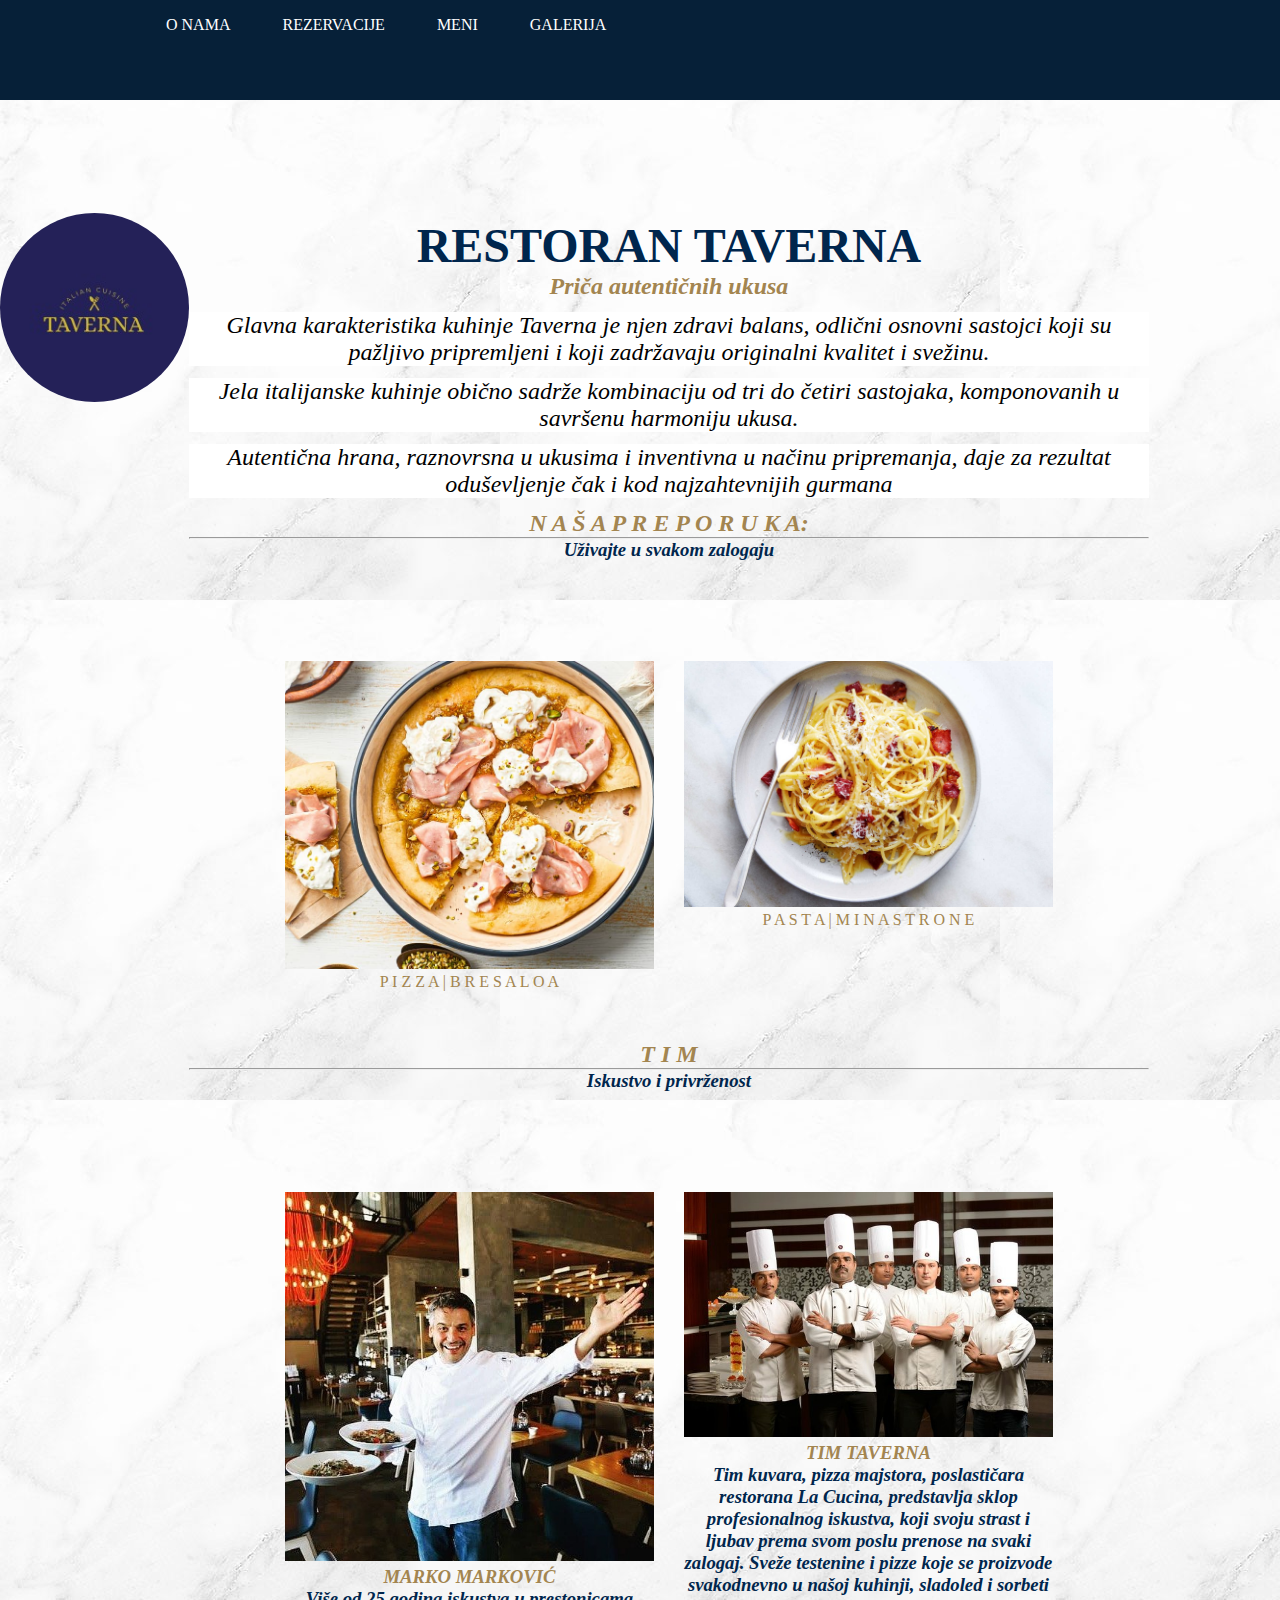
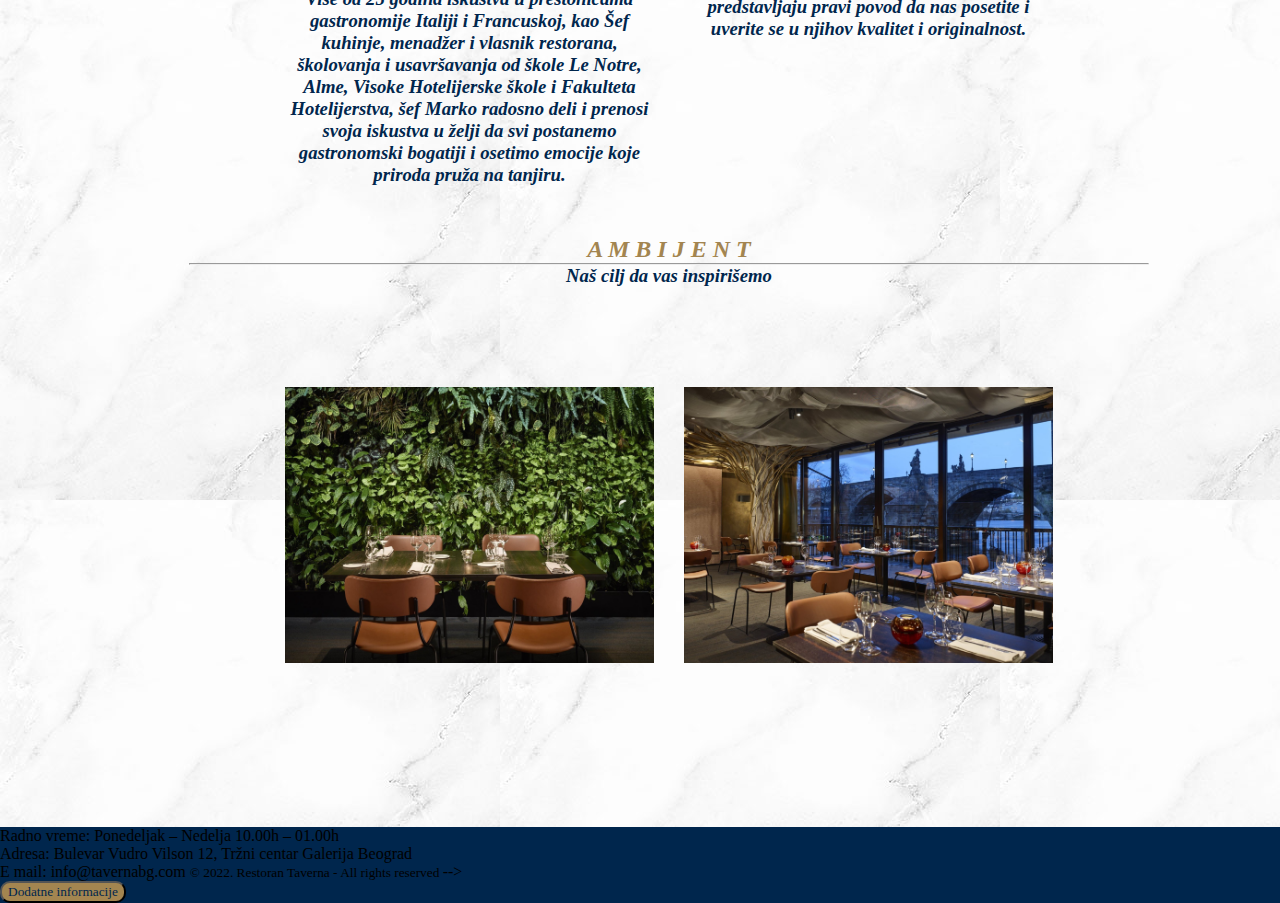
<file: index.html>
<!DOCTYPE html>
<html lang="en">
<head>
    <meta charset="UTF-8">
    <meta http-equiv="X-UA-Compatible" content="IE=edge">
    <meta name="viewport" content="width=device-width, initial-scale=1.0">
   <link rel="stylesheet" href="css/style.css" type="text/css">
   <link rel="icon" type="image/png"  href="slike/favicon.png">
    <title>Restoran Taverna</title>
</head>
<body>
    <header>
        <nav>
            <label id="burger" for="toggle">&#9776;</label>
            <input type="checkbox" id="toggle">
            
            <ul class="meni">
                <li><a href="index.html">O NAMA</a></li>
                <li><a href="rezervacija.html">REZERVACIJE</a></li>
                <li><a href="meni.html">MENI</a></li>
                <li><a href="galerija.html">GALERIJA</a></li>
            </ul>
        </nav>
    </header>
<main>
<aside>
    <img src="slike/logo.jpg" alt="" id="logo">
</aside>
<article>

    <h1>RESTORAN TAVERNA</h1>
    <h2> Priča autentičnih ukusa</h2>
    <p>
        Glavna karakteristika kuhinje Taverna je njen zdravi balans, odlični osnovni sastojci koji su pažljivo pripremljeni i koji zadržavaju originalni kvalitet i svežinu.
        <br>
        <p>
      Jela italijanske kuhinje obično sadrže kombinaciju od tri do četiri sastojaka, komponovanih u savršenu harmoniju ukusa.
    </p>
<p>
Autentična hrana, raznovrsna u ukusima i inventivna u načinu pripremanja, daje za rezultat oduševljenje čak i kod najzahtevnijih gurmana
</p>
    </p>

    <div class="div1">
        <h2>
            N A Š A P R E P O R U K A:
            <hr>
        </h2>
        <h3>
            Uživajte u svakom zalogaju
        </h3>
        <div class="preporuka">
            <figure id="slika1">
            <img src="slike/slika5.jpg" class="slik">
         <figcaption>P I Z Z A | B R E S A L O A</figcaption>
         </figure>
          <figure id="slika2">
            <img src="slike/pasta2.jpg" alt="pasta" class="slik">
            <figcaption>P A S T A  |   M I N A S T R O N E</figcaption>
            </figure>
        </div>
        
    </div>
    <div class="div2">
        <h2>T I M</h2>
        <hr>
        <h3>
            Iskustvo i privrženost
            <div class="tim">
                <figure>
                <img src="slike/seff.jpg" alt=""  class="slik">
                <figcaption class="opisi">
                    <h4>MARKO MARKOVIĆ</h4>
                    Više od 25 godina iskustva u prestonicama gastronomije Italiji i Francuskoj, kao Šef kuhinje, menadžer i vlasnik restorana, školovanja i usavršavanja od škole Le Notre, Alme, Visoke Hotelijerske škole i Fakulteta Hotelijerstva, šef Marko radosno deli i prenosi svoja iskustva u želji da svi postanemo gastronomski bogatiji i osetimo emocije koje priroda pruža na tanjiru.</figcaption>
                </figure>
                <figure>
                <img src="slike/tim.jpg" alt="" class="slik">
                <figcaption class="opisi">
                    <h4>TIM TAVERNA</h4>
                    Tim kuvara, pizza majstora, poslastičara restorana La Cucina, predstavlja sklop profesionalnog iskustva, koji svoju strast i ljubav prema svom poslu prenose na svaki zalogaj. Sveže testenine i pizze koje se proizvode svakodnevno u našoj kuhinji, sladoled i sorbeti predstavljaju pravi povod da nas posetite i uverite se u njihov kvalitet i originalnost.
                </figcaption>
                </figure>
            </div>
        </h3>
    </div>
    <div>
        <h2>A M B I J E N T</h2>
        <hr>
        <h3>Naš cilj da vas inspirišemo</h3>
       <div class="ambijent">
            <img src="slike/ambijent1.jpg" alt=""  class="slik">
            <img src="slike/ambijent2.jpg" alt="" class="slik">  
        </div>
        
    </div>
</article>
</main>
<footer>
    Radno vreme:
    Ponedeljak – Nedelja
    10.00h – 01.00h
    <br>
     Adresa: 
    Bulevar Vudro Vilson 12,
    Tržni centar Galerija Beograd
    <br>
     E mail:
    info@tavernabg.com
    <small>
        &copy 2022. Restoran Taverna - All rights reserved
        </small>-->
</footer>
<button class="open">Dodatne informacije</button>
<script src="script/script.js"></script>
</body>
</html>
</file>
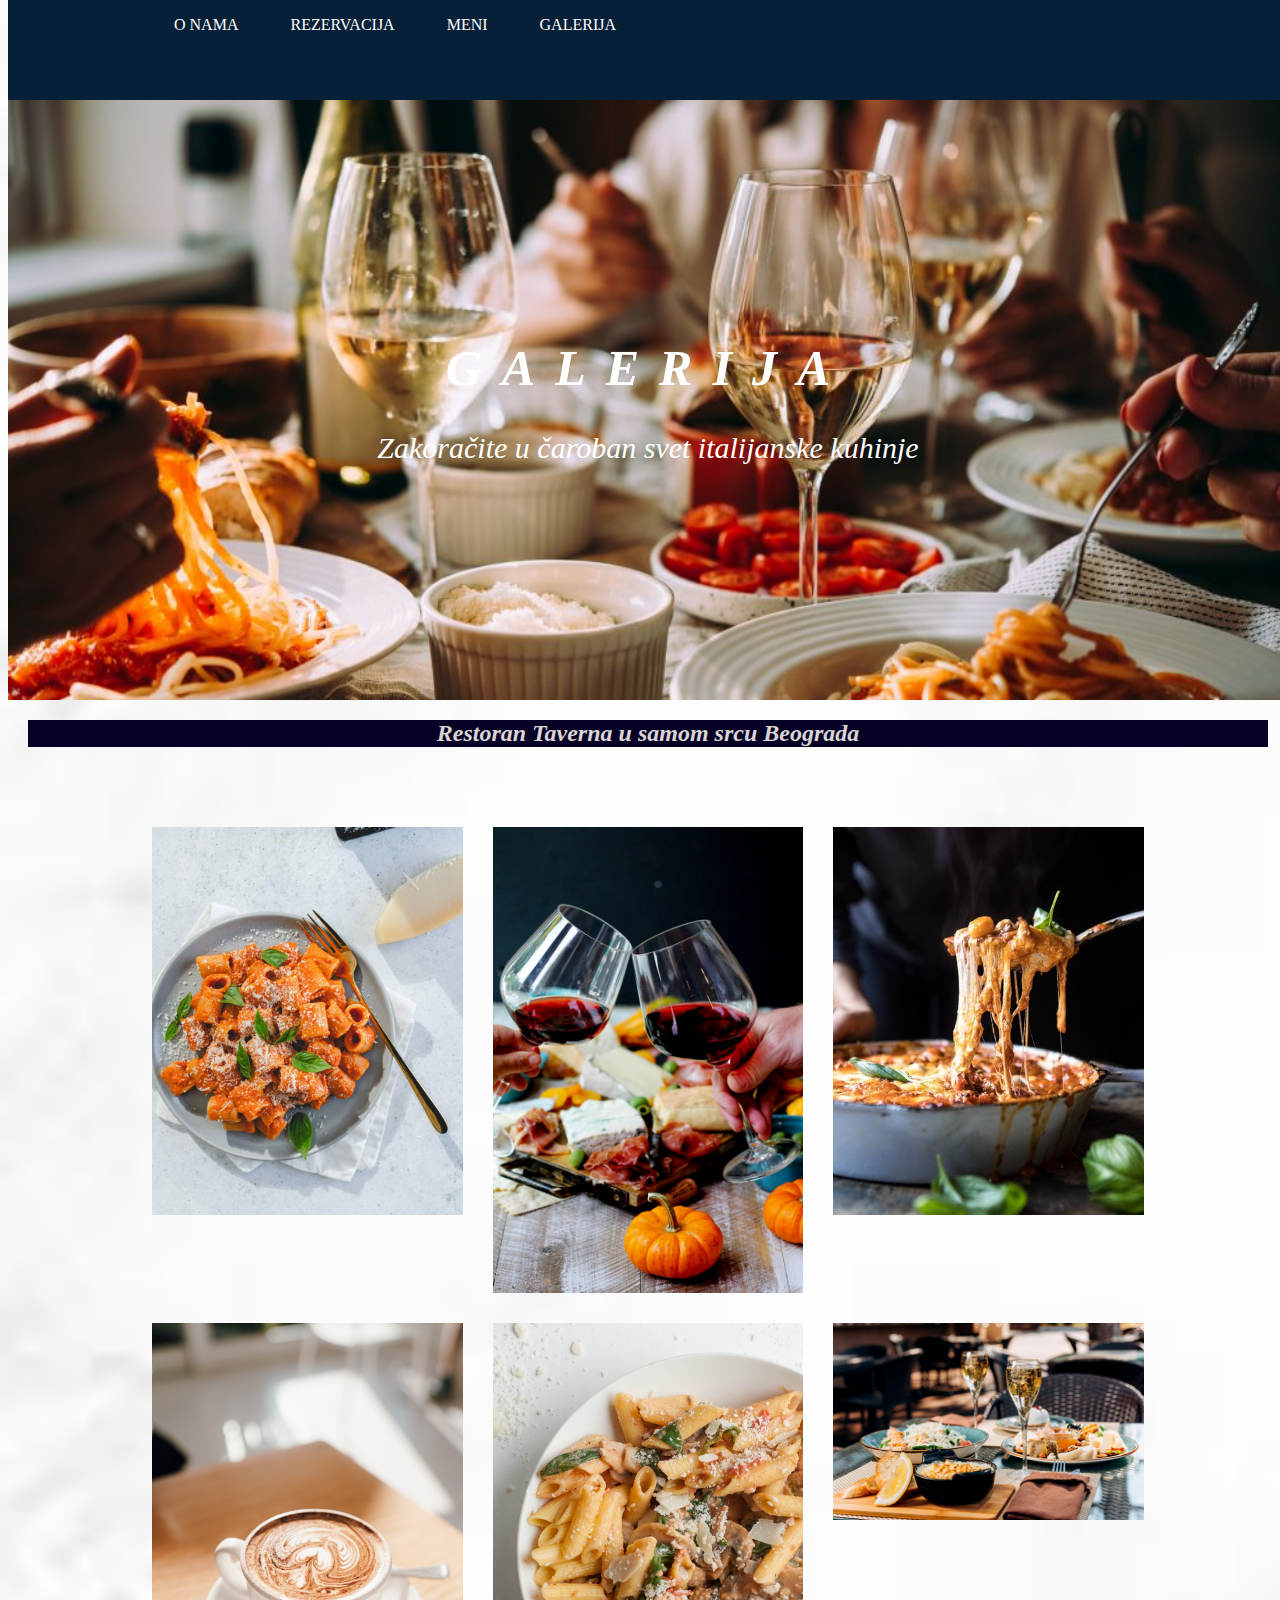
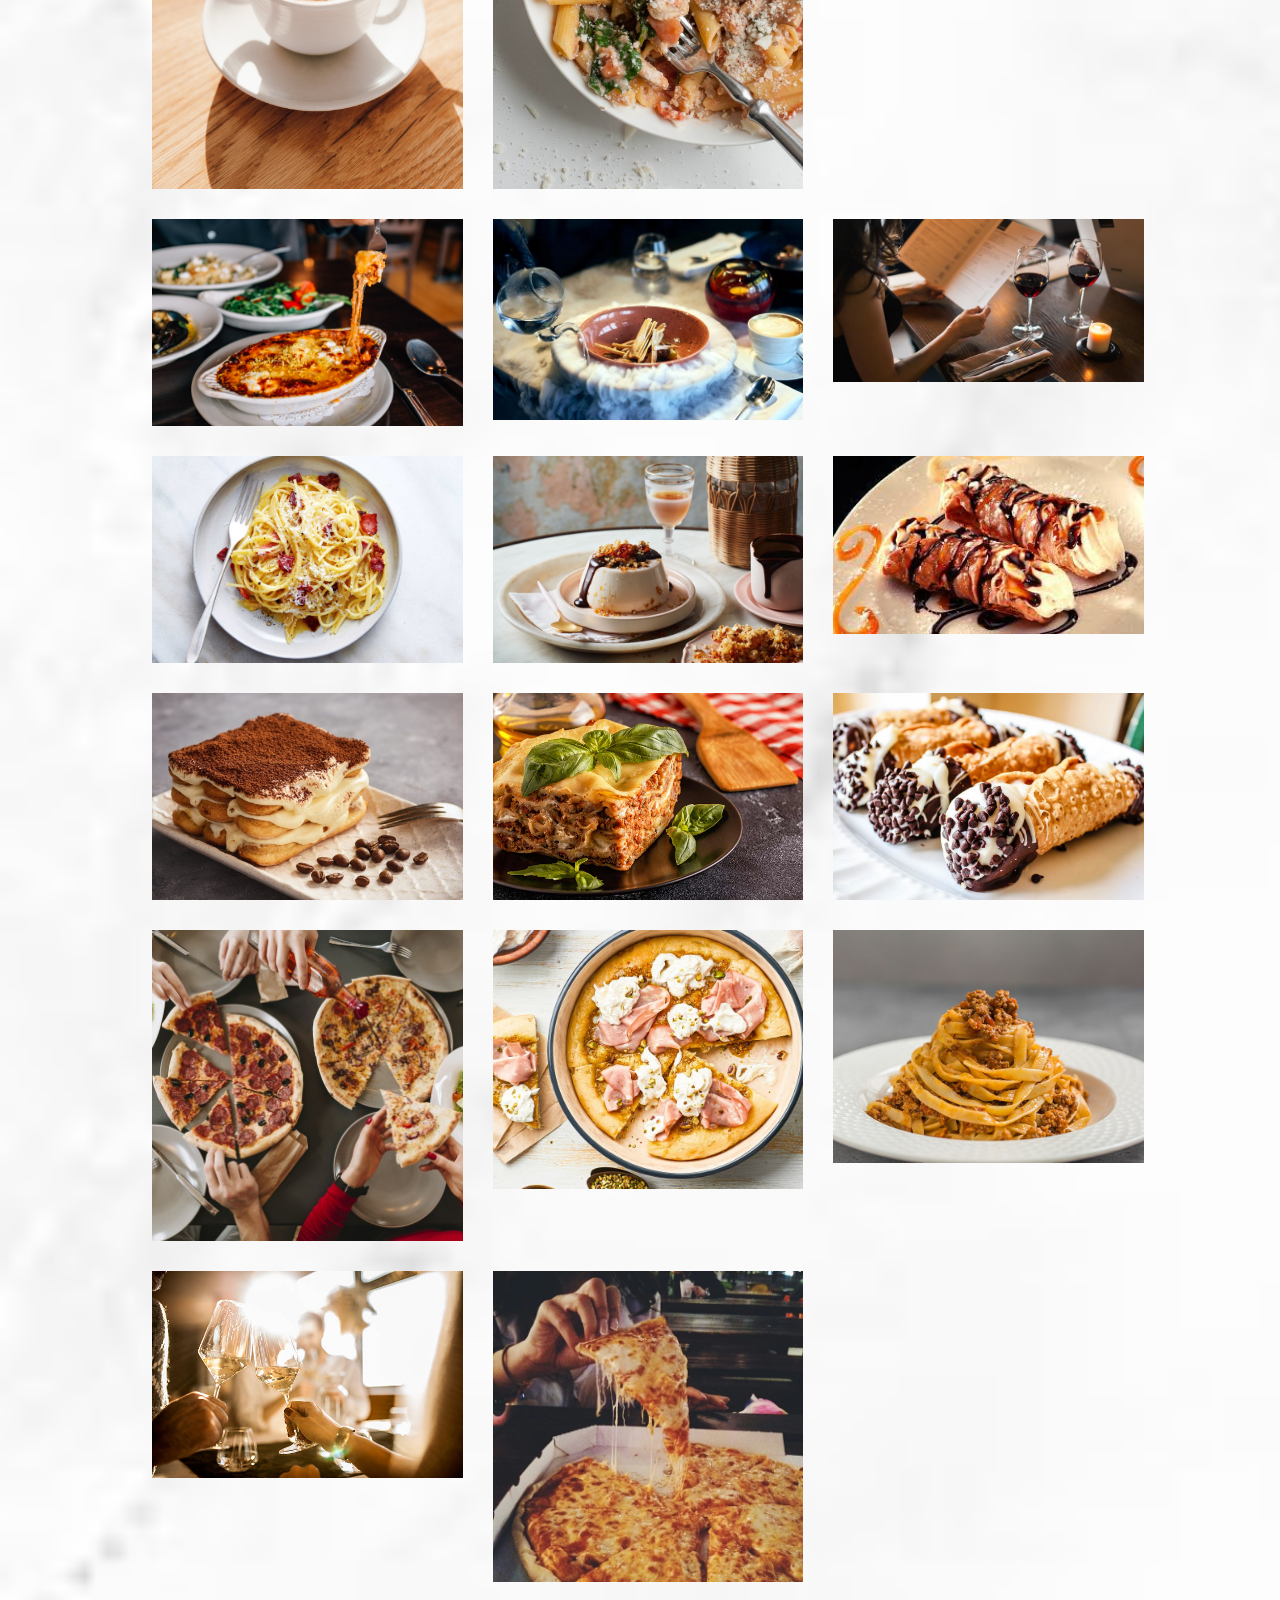
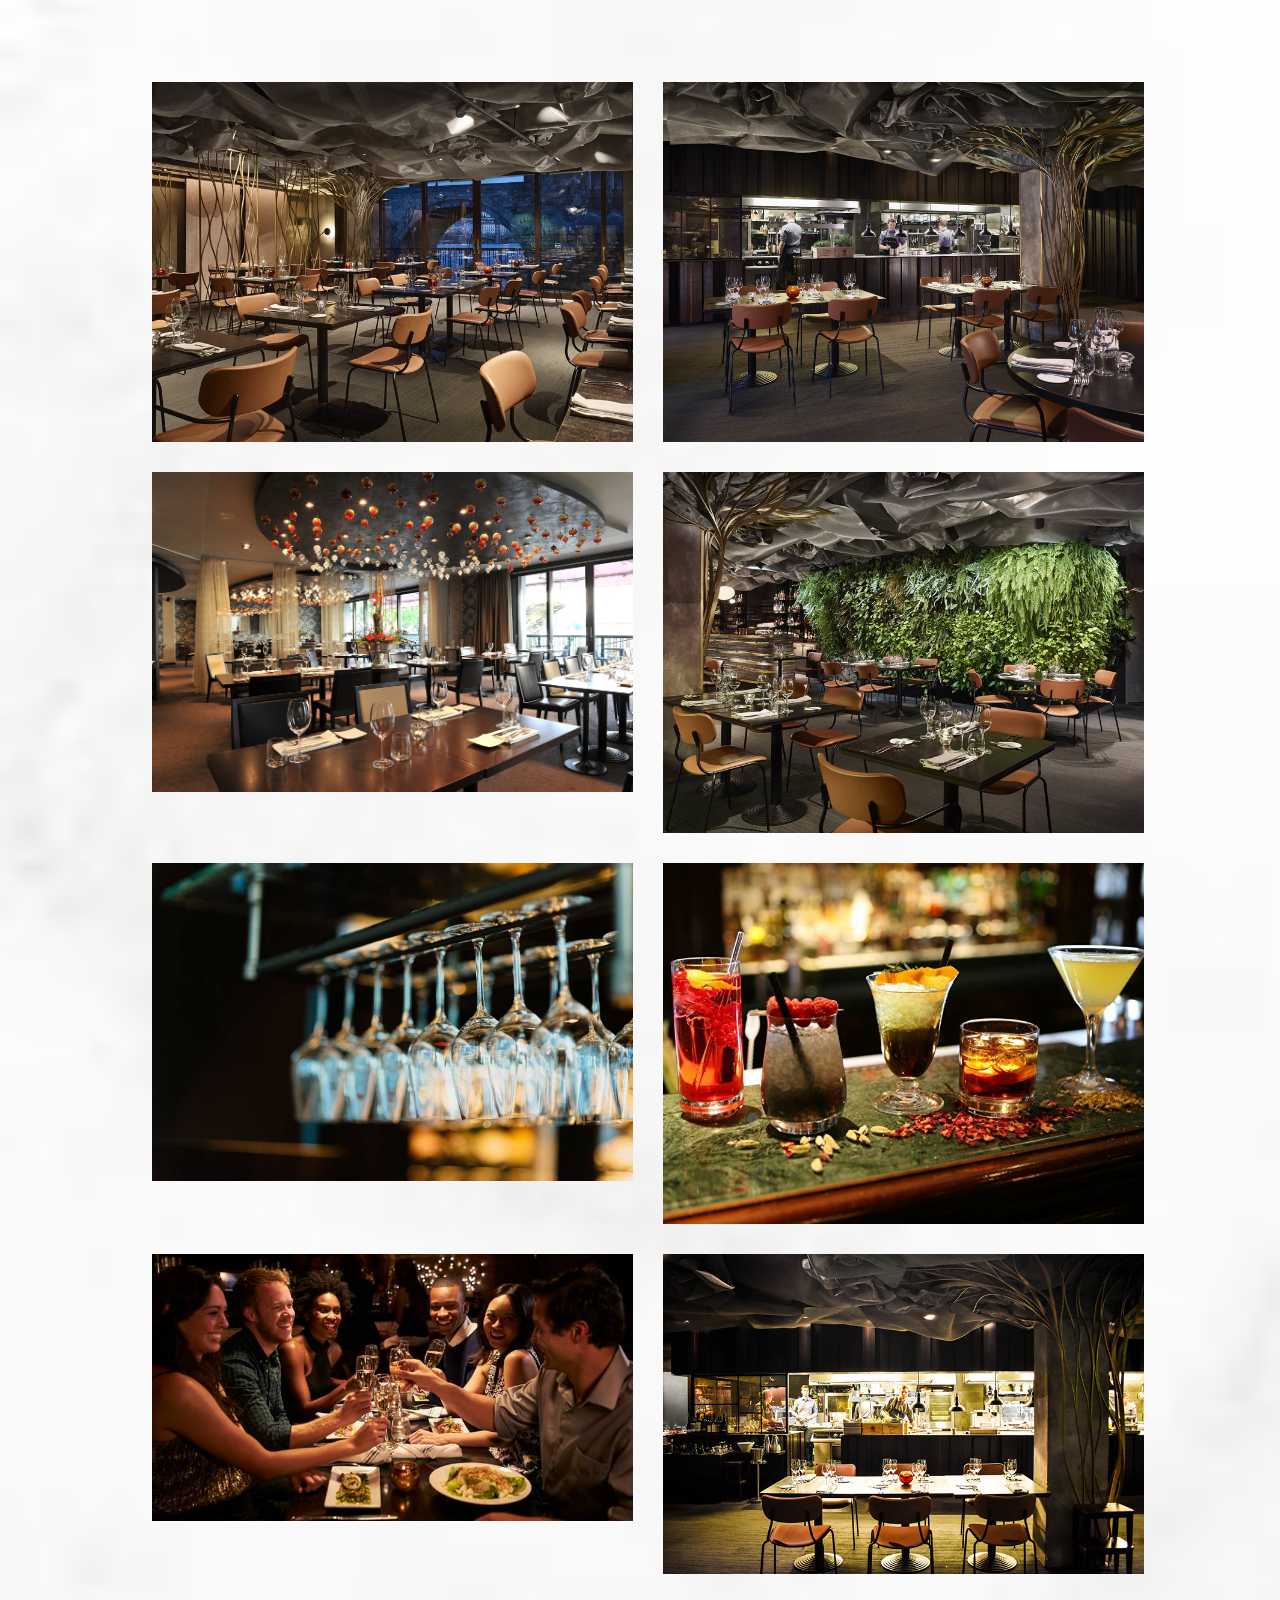
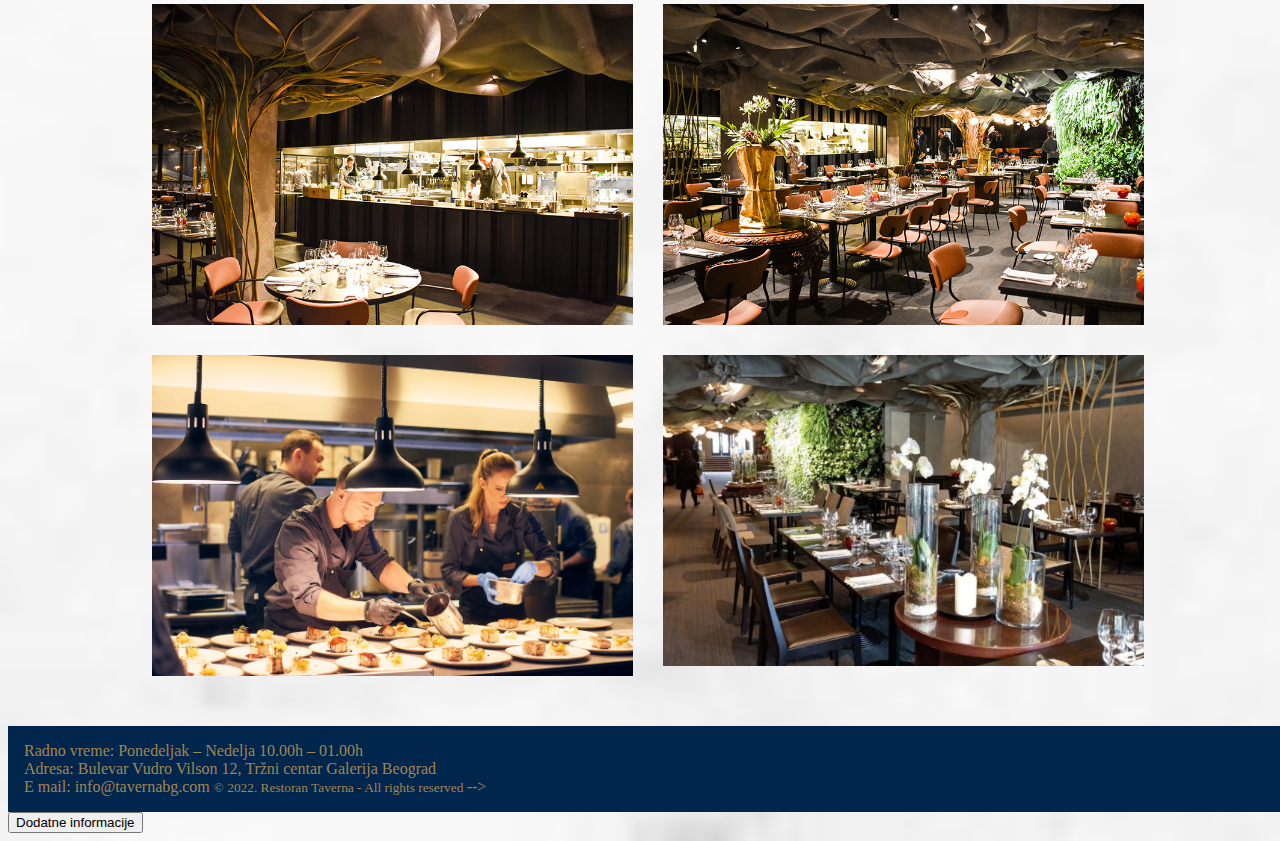
<file: galerija.html>
<!DOCTYPE html>
<html lang="en">
<head>
    <meta charset="UTF-8">
    <meta http-equiv="X-UA-Compatible" content="IE=edge">
    <meta name="viewport" content="width=device-width, initial-scale=1.0">
    <title>GALERIJA</title>
    <link rel="stylesheet" type="text/css" href="css/stylegalerija.css">
    <script src="https://code.jquery.com/jquery-3.6.1.js"
  integrity="sha256-3zlB5s2uwoUzrXK3BT7AX3FyvojsraNFxCc2vC/7pNI="
  crossorigin="anonymous"></script>
   
</head>
<body class="galerija">
    
    <header id="hedar">
        <nav>
            <label id="burger" for="toggle">&#9776;</label>
            <input type="checkbox" id="toggle">

            <ul class="meni">
                <li><a href="index.html">O NAMA</a></li>
                <li><a href="rezervacija.html">REZERVACIJA</a></li>
                <li><a href="meni.html">MENI</a></li>
                <li><a href="galerija.html">GALERIJA</a></li>
                
            </ul>
        </nav>

    </header>

  

    <main class="hederSlika">
        <div id="naslovGalerija">
            <h1 class="naslovGalerija"> GALERIJA </h1>
            <p>Zakoračite u čaroban svet italijanske kuhinje </p>
        </div>

    </main>

    <div class="klas1">
        <h2 class="naslovGalerija2">Restoran Taverna u samom srcu Beograda</h2>
        
         <p class="paragraf1" style="display:none"> Osetite čari italijanske kuhinje.. </p>
        <div class="galerijaSlika">
            
            <img src="slike/dete2.jpg" >
            <img src="slike/dete6.jpg" > 
            <img src="slike/dete3.jpg" >
            <img src="slike/kafa.jpg" >
            <img src="slike/pastica.jpg" >
            <img src="slike/dete4.jpg" >
            <img src="slike/dete5.jpg">
            <img src="slike/restoran4.jpg" >
            <img src="slike/dete8.jpg" >
           <img src="slike/pasta2.jpg" >
            <img src="slike/dete10.jpg">
            <img src="slike/dete11.jpg" >
            <img src="slike/dete12.jpg" >
            <img src="slike/lazanje.jpg" >
            <img src="slike/dezert.jpg" >
            
            <img src="slike/dete9.jpg" >
            <img src="slike/slika5.jpg" >
            <img src="slike/dete13.jpg" >
            <img src="slike/dete14.jpg" >
            <img src="slike/pica.jpg" > 

        </div>

        <p class="paragraf2" style="display:none"> Zavirite u nestvaran ambijent našeg restorana.. </p>

        <div class="restoranSlika">
            <img src="slike/restoran.jpg" >
            <img src="slike/restoran2.jpg" >
            <img src="slike/restoran3.jpg" >
            <img src="slike/restoran6.jpg" >
            <img src="slike/dete7.jpg" >
            <img src="slike/restoran9.jpg" >
            <img src="slike/restoran10.jpg" >
            <img src="slike/restoran11.jpg" >
            <img src="slike/restoran12.jpg" >
            <img src="slike/restoran13.jpg" >
            <img src="slike/restoran14.jpg" >
            <img src="slike/restoran15.jpg" >

        </div>

 

    </div>

   
    <footer>
        Radno vreme:
        Ponedeljak – Nedelja
        10.00h – 01.00h
        <br>
         Adresa: 
        Bulevar Vudro Vilson 12,
        Tržni centar Galerija Beograd
        <br>
         E mail:
        info@tavernabg.com
        <small>
            &copy 2022. Restoran Taverna - All rights reserved
            </small>-->
    </footer>
    <button class="open">Dodatne informacije

    </button>

    
    <script src="script/script.js"></script>
    <script src="script/jquery.js"></script>
</body>
</html>
</file>
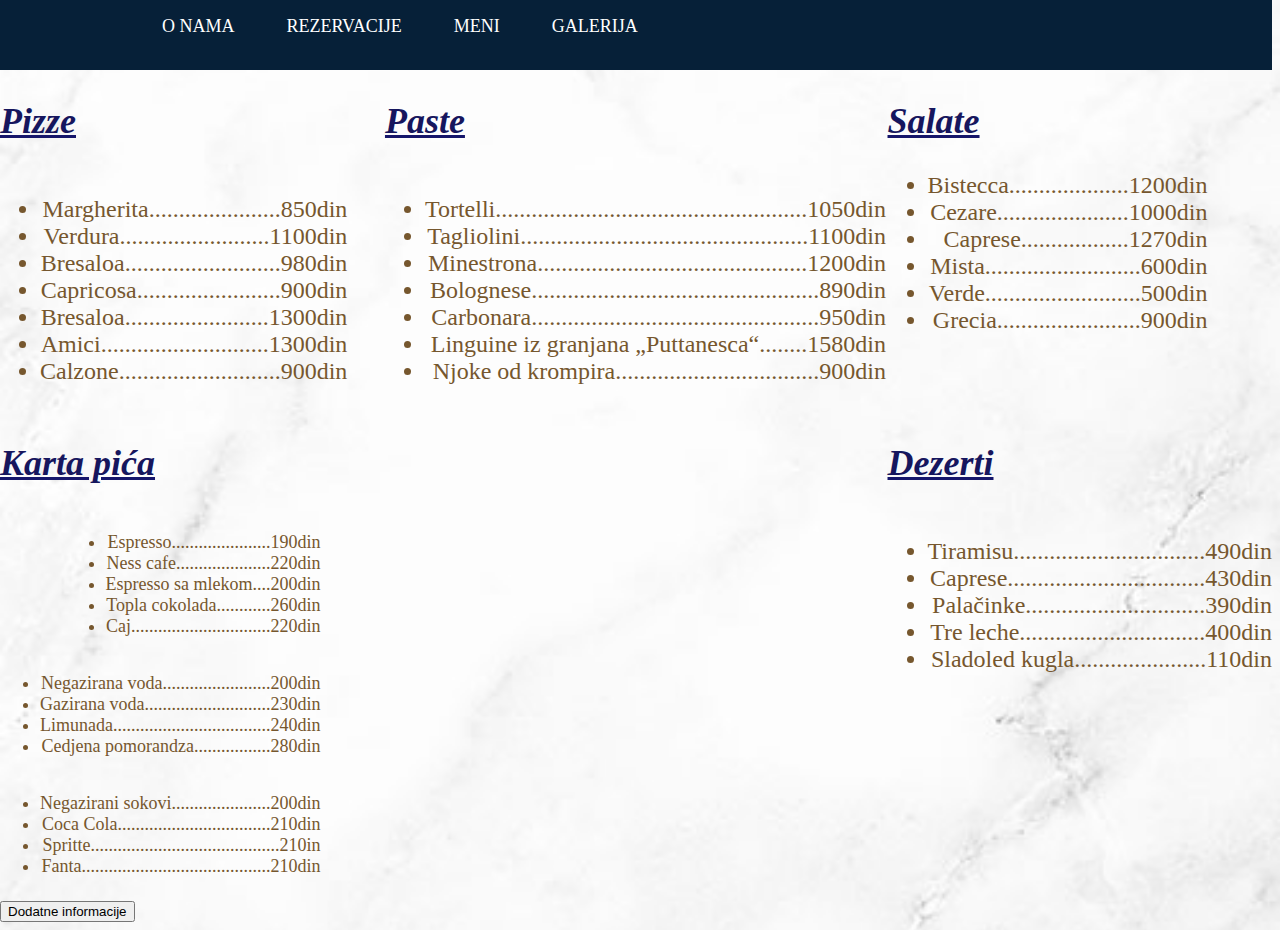
<file: meni.html>
<!DOCTYPE html>
<html lang="en">
<head>
    <meta charset="UTF-8">
    <meta http-equiv="X-UA-Compatible" content="IE=edge">
    <meta name="viewport" content="width=device-width, initial-scale=1.0">
    <title>Meni</title>
    <link rel="stylesheet" type="text/css" href="css/stylemeni.css">
</head>

</header>
<body class="slikam" background="slike/pozadina.jpg">

    <header id="header">
       <nav>
         <label id="burger" for="toggle">&#9776;</label>
       <input type="checkbox" id="toggle">
         <ul class="meni">
            <li><a href="index.html">O NAMA</a></li>
            <li><a href="rezervacija.html">REZERVACIJE</a></li>
            <li><a href="meni.html">MENI</a></li>
            <li><a href="galerija.html">GALERIJA</a></li>
            
         </ul>
      </nav>
   </header>
    <div class="roditelj">
      <div class="dete dete1">
         
         <h2 id="pica" class="plavo"><b><i>Pizze</i></b></h2>
         
         <ul class="ul ul2">
            <li>Margherita......................850din</li>
            <li>Verdura.........................1100din</li>
            <li>Bresaloa..........................980din</li>
            <li>Capricosa........................900din</li>
            <li>Bresaloa........................1300din</li>
            <li>Amici............................1300din</li>
            <li>Calzone...........................900din</li>
         </ul>
      </div>
      <div class="dete dete2">
        <h2 id="pasta"><b><i>Paste</i></b></h2>
        
        <ul class="ul ul3">
            <li>Tortelli....................................................1050din</li>
            <li>Tagliolini................................................1100din</li>
            <li>Minestrona.............................................1200din</li>
            <li>Bolognese................................................890din</li>
            <li>Carbonara................................................950din</li>
            <li>Linguine iz granjana „Puttanesca“........1580din</li>
            <li>Njoke od krompira..................................900din</li>
         </ul>
      </div>
      <div class="dete dete3">
        <h2 id="salata"><b><i>Salate</i></b></h2>
        
        <ul class="ul ul1" >
            <li>Bistecca....................1200din</li>
            <li>Cezare......................1000din</li>
            <li>Caprese..................1270din</li>
            <li>Mista..........................600din</li>
            <li>Verde..........................500din</li>
            <li>Grecia........................900din</li>
         </ul>
      </div>
      <div class="dete dete4">
        <h2 id="kp"><b><i>Karta pića</i></b></h2>
        
        <div class="kafed"> 
         <h5>Kafe i topli napici</h5>
         <ul class="ul kafel">
            <li>Espresso......................190din</li>
            <li>Ness cafe.....................220din</li>
            <li>Espresso sa mlekom....200din</li>
            <li>Topla cokolada............260din</li>
            <li>Caj...............................220din</li>
         </ul>
        </div>
        <div class="bpdiv"> 
         <h5 id="bezpica">Bezalkoholna pića</h5>
         <ul class="ul ulbp">
            <li>Negazirana voda........................200din</li>
            <li>Gazirana voda............................230din</li>
            <li>Limunada...................................240din</li>
            <li>Cedjena pomorandza.................280din</li>
         </ul>
        </div>
        <div class="sokdiv">
         <h5 id="sokovi">Sokovi</h5>
         <ul class="ul ulsok">
            <li>Negazirani sokovi......................200din</li>
            <li>Coca Cola..................................210din</li>
            <li>Spritte..........................................210in</li>
            <li>Fanta..........................................210din</li>
         </ul>
        </div> 
      </div>
      
      <div class="dete dete5">
        <h2 id="dezerti"><b><i>Dezerti</i></b></h2>
        
        <ul class="ul uld">
            <li>Tiramisu................................490din</li>
            <li>Caprese.................................430din</li>
            <li>Palačinke..............................390din</li>
            <li>Tre leche...............................400din</li>
            <li>Sladoled kugla......................110din</li>
         </ul>
      </div>
    </div>

    
  <button class="open">Dodatne informacije</button>
  <script src="script/script.js"></script>
    
</body>
</html>
</file>
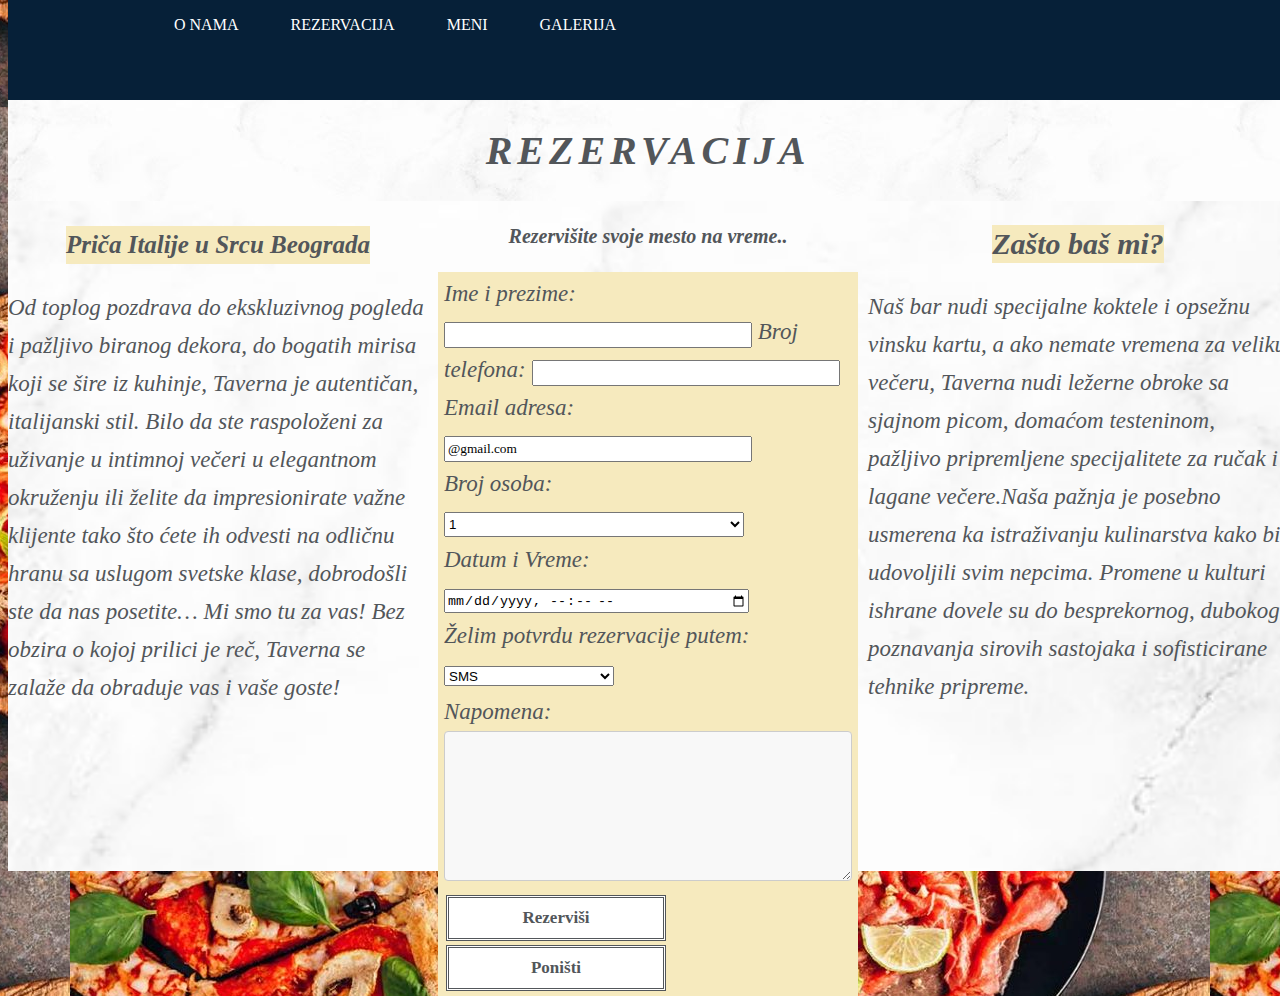
<file: rezervacija.html>
<!DOCTYPE html>
<html lang="en">
<head>
    <meta charset="UTF-8">
    <meta http-equiv="X-UA-Compatible" content="IE=edge">
    <meta name="viewport" content="width=device-width, initial-scale=1.0">
    <title>REZERVACIJA</title>
    <link rel="stylesheet" type="text/css" href="css/style2.css">
    
    <script src="https://code.jquery.com/jquery-3.6.1.js"
  integrity="sha256-3zlB5s2uwoUzrXK3BT7AX3FyvojsraNFxCc2vC/7pNI="
  crossorigin="anonymous"></script>
</head>
<body class="slika3" background="slike/slika1.jpg">
    
    <header id="hedar">
        <nav>
            <label id="burger" for="toggle">&#9776;</label>
            <input type="checkbox" id="toggle">

            <ul class="meni">
                <!--Ovde spajas stranice-->
                <li><a href="index.html">O NAMA</a></li>
                <li><a href="rezervacija.html">REZERVACIJA</a></li>
                <li><a href="meni.html">MENI</a></li>
                <li><a href="galerija.html">GALERIJA</a></li>
                
            </ul>
        </nav>

    </header>
    
    <div class="naslov">
        <h1><b><i> REZERVACIJA</span> </i></b></h1>
        <a href="#"><img class="logo" src="slike/logo.jpg"></a>
    </div>
    
    <div class="roditelj">
        <div class="dete dete1">
            <h2 class="naslov2">Zašto baš mi?</h2>
            <p id="paragraf">Naš bar nudi specijalne koktele i opsežnu vinsku kartu, a ako nemate vremena za veliku večeru, Taverna nudi ležerne obroke sa sjajnom picom, 
            domaćom testeninom, pažljivo pripremljene specijalitete za ručak i lagane večere.Naša pažnja je posebno usmerena ka istraživanju 
            kulinarstva kako bi udovoljili svim nepcima. Promene u kulturi ishrane dovele su do besprekornog, 
            dubokog poznavanja sirovih sastojaka i sofisticirane tehnike pripreme.</p> 
        </div>
        <div class="dete dete2">
            <h2 class="rezervacija">Rezervišite svoje mesto na vreme..</h2>
              <form class="forma1">
                <label for="imePrezime"> Ime i prezime: </label>
                <input id="imePrezime" type="text" name="imePrezime" size="40" maxlength="35">
                <h5 id="imePrezimecheck" style="color: red; display: none;">
                    *Unesite ime i prezime u ispravnom formatu! *
                </h5>
                
                <label for="brTel"> Broj telefona: </label>
                <input id="brTel" type="text" name="brTel" size="40" maxlength="12"> 
                <h5 id="brTelcheck" style="color: red; display: none">
                    *Unesite broj telefona u ispravnom formatu! *
                </h5>
                <label for="email" > Email adresa: </label>
                <input type="email" id="email" name="email" size="40" value="@gmail.com"> 
                <h5 id="emailCheck" style="color: red; display: none">
                    *Unesite email adresu u ispravnom formatu *
                </h5>
                <br>
                Broj osoba:
                <select name="brOsoba" id="brOsoba">
                    <option value="1">1</option>
                    <option value="2">2</option>
                    <option value="3">3</option>
                    <option value="4">4</option>
                    <option value="5">5</option>
                    <option value="6">6</option>
                    <option value="7">7</option>
                    <option value="8+">8+</option>
                </select>
                <br>
                Datum i Vreme: <input type="datetime-local" id="datumIvreme">
                <br>
                Želim potvrdu rezervacije putem: 
                <select name="potvrda" id="potvrda">
                    <option value="SMS">SMS</option>
                    <option value="Poziv">Poziv</option>
                    <option value="Whatsapp">Whatsapp</option>
                    <option value="Viber">Viber</option>
                    <option value="Telegram">Telegram</option>
                </select>
                <br>
                Napomena:
                <textarea name="napomena" id="napomena" cols="60" rows="10"></textarea>

                <div class="dugme">
                  <button type="submit" id="dugme1" onclick="alertRezervisi()">Rezerviši</button>
                  <button type="reset" id="dugme2" onclick="confirmPonisti()">Poništi</button>
                </div>
                
              </form>
        </div>
        <div class="dete dete3">
            <h3 class="naslov3">Priča Italije u Srcu Beograda </h3>
            <p >Od toplog pozdrava do ekskluzivnog pogleda i pažljivo biranog dekora, do bogatih mirisa koji se šire iz kuhinje, Taverna je autentičan, italijanski stil.
            Bilo da ste raspoloženi za uživanje u intimnoj večeri u elegantnom okruženju ili želite da impresionirate važne klijente tako što ćete ih odvesti na odličnu hranu sa uslugom svetske klase, dobrodošli ste da nas posetite… Mi smo tu za vas!
            Bez obzira o kojoj prilici je reč, Taverna se zalaže da obraduje vas i vaše goste!</p>
            
        </div>
        
    </div>
    <script src="script/jquery.js"></script>
    <script src="script/script.js"></script>
</body>
</html>
</file>
<file: css/style.css>
*{
    margin: 0;
}
html,body{
    height: 100%;
}
body{
    font-family: 'Times New Roman', Times, serif;
    background-color: #00264D;
}
p{
    margin: 0.5em 0 0.5em 0;
    
}
header{
    background-color: #062038;
    height: 100px;
   
}
nav a:link{
    color: white;
    text-decoration: none;
}
nav{
    height: 40px;
    width: 1000px;
    margin: 0 auto 40px ;
    z-index: 99;
    
}


nav>ul{
    list-style-type: none;
    margin: 0 30px 0 0;
    padding: 0;


}

nav>ul>li{
    float: left;
}
nav>ul>li a{
    display: block;
    color: white;
    text-align: center;
    padding: 16px;
    text-decoration: solid;
    margin: 0 10px;
    
}
nav>ul>li:hover{
    background-color:rgba(252, 252, 252, 0.5);
}
main{
    display: flex;
    background-image: url(..//slike/pozadina.jpg);
    object-fit: cover;
    padding-top: 3cm;
    padding-bottom: 3cm;
    min-height: 85%;
    text-align: center;
}

aside{
    text-align: left;
}
article{
    width: 75%;
}
#logo{
    border-radius: 500px;
    width: 5cm;
}
h1{
    text-align: center;
    color: #00264D;
    font-size: 3em;
    margin-top: 5px;

}
h2{
    text-align: center;
    font-style: italic;
    color:#a38550 ;
    font-family:cursive 'Times New Roman', Times, serif;
}
h4{
    text-align: center;
    font-style: italic;
    color:#a38550 ;
    font-family:cursive 'Times New Roman', Times, serif;
}
h3{
    text-align: center;
    font-style: italic;
    color:#00264D;
    font-family:cursive 'Times New Roman', Times, serif;
}
p{
    background-color: white;
    font-size: 1.5em;
    font-style: italic;

}
.preporuka{
    width: 80%;
    margin: 100px auto 50px;
    /* 100px margina od vrha,auto se odnosi na marginu sa leve i desne i 50px od dna*/
    display: grid;
    grid-template-columns: repeat(auto-fit,minmax(250px, 1fr));
    /* Ovo svojstvo određuju broj kolona na koje će roditelj biti izdeljen 
    pitaj da li ovo sme da se koristi */
    grid-gap: 30px;
    /* Grid-gap nam dozvoljava da napravimo razmak između svake ćelije grida */
}
.tim{
    width: 80%;
    margin: 100px auto 50px;
    /* 100px margina od vrha,auto se odnosi na marginu sa leve i desne i 50px od dna*/
    display: grid;
    grid-template-columns: repeat(auto-fit,minmax(250px, 1fr));
    /* Ovo svojstvo određuju broj kolona na koje će roditelj biti izdeljen 
    pitaj da li ovo sme da se koristi */
    grid-gap: 30px;
    /* Grid-gap nam dozvoljava da napravimo razmak između svake ćelije grida */
}

.ambijent{
    width: 80%;
    margin: 100px auto 50px;
    /* 100px margina od vrha,auto se odnosi na marginu sa leve i desne i 50px od dna*/
    display: grid;
    grid-template-columns: repeat(auto-fit,minmax(250px, 1fr));
    /* Ovo svojstvo određuju broj kolona na koje će roditelj biti izdeljen 
    pitaj da li ovo sme da se koristi */
    grid-gap: 30px;
    /* Grid-gap nam dozvoljava da napravimo razmak između svake ćelije grida */
}
#slika1{
    text-align: center;
    color: #a38550;
}
#slika2{
    text-align: center;
    color: #a38550;
}
#naslovna{
    width: 1000px;
    height: 500px;
    float: right;
    margin-right: 1cm;
}
.slik{
    width: 100%;
    
}
.open{
    background-color: #a38550;
    color: #00264D;
    font-family: 'Times New Roman', Times, serif;
    border-radius: 10px;
}
label{
    margin: 0 40px 0 0;
    font-size: 26px;
    display: none;
}

#toggle{
    display: none;
}

@media only screen and (max-width: 550px) {
    .slik {
      width: 100%;
    }
   
    main{
        display: flexbox;
        flex-direction: column;
        justify-content: center;
        align-items: center;
    }
    p{
        font-size: 1.3em;
    }
    h2{
        font-size: 20px;
    }

    label{
        display: block;
        cursor: pointer;
        width: 26px;
        float: left;
        color: #ccc;
    }

    .meni{ 
        text-align: center;
        width: 100%;
        display: none;
        clear: right;
        
    }
       nav>ul{
        display: block;
        border-bottom: solid 1px white;
        margin: 0;
        color: white;
        background-color: black;
        opacity: 80%;
    }

    #toggle:checked+.meni{
        display: block;
    }
    
    nav{
        width: 100%;
        display: flex;
        flex-direction: column;
    }
  }
</file>
<file: css/stylegalerija.css>
body{
    margin-top: 0;
    width: 100%;
    height: 100%;
    
}

.galerija{
    background-image: url(..//slike/pozadina.jpg);
    background-size: cover;

}


#hedar{
    background-color: #062038;
    height: 100px;

}
nav{
    height: 40px;
    width: 1000px;
    margin: 0 auto 40px ;
    z-index: 99;
    
}





nav>ul{
    list-style-type: none;
    margin: 0 30px 0 0;
    padding: 0;


}

nav>ul>li{
    float: left;
}
nav>ul>li a{
    display: block;
    color: white;
    text-align: center;
    padding: 16px;
    text-decoration: solid;
    margin: 0 10px;
    
}

main{
    background: url(../slike/pozadina2.jpg) no-repeat top center;
    background-size: cover;  
    
    color: white;
    height: 600px;
    font-weight: 250px;
    display: flex;
    justify-content: center;
    align-items: center; 
    font-style: italic;
    font-family: 'Times New Roman', Times, serif;
   
}
main h1{
    position: relative;
    font-size: 50px;
    display: flex;
    justify-content: center; 
    height: min-content;
    letter-spacing: 20px;
}
main p{  
    font-size: 30px;
    justify-content: center;
}


h4{
    color: #000080;
}

nav>ul>li:hover{
    background-color:rgba(252, 252, 252, 0.5);
}


.naslovGalerija2 {
    color: rgb(218, 212, 212);
    background-color: rgb(6, 1, 36);
    font-size: 24px;
    font-weight: 150px; 
    display: flex;
    justify-content: center;
    align-items: center; 
    font-style: italic;
    font-family: 'Times New Roman', Times, serif;
}

.galerijaSlika{
    width: 80%;
    margin: 80px auto 50px;
    display: grid;
    grid-template-columns: repeat(auto-fit,minmax(250px, 1fr));
    grid-gap: 30px;
    
}

.galerijaSlika img{
    width: 100%;
    cursor: pointer;
    transition: 0.4s;

}
.galerijaSlika img:hover{
    transform:scale(0.8) rotate(15deg);
    border-radius: 10px;
    box-shadow:#062038;
}
.fullSlika{
    width: 100%;
    height: 100vh;
    background: rgba(0,0,0,0.9);
    position: fixed;
    top: 0;
    left: 0;
    display: none;
    align-items: center;
    justify-content: center;
}

.restoranSlika{
    width: 80%;
    margin: 100px auto 50px;
    /* 100px margina od vrha,auto se odnosi na marginu sa leve i desne i 50px od dna*/
    display: grid;
    grid-template-columns: repeat(auto-fit,minmax(350px, 1fr));
    /* Ovo svojstvo određuju broj kolona na koje će roditelj biti izdeljen 
    pitaj da li ovo sme da se koristi */
    grid-gap: 30px;
    /* Grid-gap nam dozvoljava da napravimo razmak između svake ćelije grida */
}

.restoranSlika img{
    width: 100%;
    cursor: pointer;
    transition: 0.4s;

}
.restoranSlika img:hover{
    transform:scale(0.8) rotate(15deg);
    border-radius: 10px;
    box-shadow:#062038;
}
 



 .paragraf1{
    color:#062038 ;
    font-size: 30px;
    font-weight: 150px; 
    display: flex;
    justify-content:center;
    align-items: center; 
    font-style: italic;
    font-family: 'Times New Roman', Times, serif;
    padding-bottom: 0; 
    background-image:url(../slike/mermer3.jpg);;
}

.paragraf2{
    color:#062038 ;
    font-size: 30px;
    font-weight: 150px; 
    display: flex;
    justify-content:center;
    align-items: center; 
    font-style: italic;
    font-family: 'Times New Roman', Times, serif;
    padding-bottom: 0; 
    background-image:url(../slike/mermer3.jpg);
} 



body{
    margin-top: 0;
    width: 100%;
    height: 100%;
    
}

.klas1 {
    margin: 20px;
}

label{
    margin: 0 40px 0 0;
    font-size: 26px;
    display: none;
}

#toggle{
    display: none;
}




@media only screen and (max-width: 550px){
   label{
    display: block;
    cursor: pointer;
    width: 26px;
    float: left;
    color: #ccc;
   }

   .naslovGalerija2{
    background-image:url(../slike/mermer3.jpg);
    color: #062038;
    font-size: 20px;
   }

   .meni{ 
    text-align: center;
    width: 100%;
    display: none;
    clear: right;
    
   }
   nav>ul{
    display: block;
    border-bottom: solid 1px white;
    margin: 0;
    color: white;
    background-color: black;
    opacity: 80%;
   }
  
    #naslovGalerija{
        text-align: center;
        width: 70%;
        display:inline;
        font-size: 20px;
    }
    main p{
        font-size: 20px;
    }
    main h1{
        font-size: 30px;
    }
    main{
        background-size: 800px 100%;
        
    }
   

   #toggle:checked+.meni{
    display: block;
   }

   .paragraf1, .paragraf2{
    font-size: 17px;
   }
   
   .restoranSlika, .galerijaSlika{
     margin: 100px 30px;
     display: block;  
   }
   
}

@media (max-width:550px){
    nav{
        width: 100%;
        display: flex;
        flex-direction: column;
    }
 


}

footer{
    padding: 1em;
    background-color: #00264D;
    font-family: 'Times New Roman', Times, serif;
    color: #a38550;
    
}
</file>
<file: css/stylemeni.css>
body{
        font-size: x-large;
        margin-top: 0;
        margin-left: 0;
        background-image: url(../slike/pozadina.jpg) no-repeat top center;;
        background-size: cover;
    }
    
    
    
    #header{
        background-color: #062038;
        height: 70px;
    }
    
    nav{
        height: 40px;
        width: 1000px;
        margin: 0 auto 40px ;
        z-index: 99;
        
    }
        
    nav>ul{
        list-style-type: none;
        margin: 0 30px 0 0;
        padding: 0;
    
    
    }
    
    nav>ul>li{
        float: left;
        font-size: 18px;
    }
    nav>ul>li a{
        display: block;
        color: white;
        text-align: center;
        padding: 16px;
        text-decoration: solid;
        margin: 0 10px;
        
    }
    
    nav>ul>li:hover{
        background-color:rgba(252, 252, 252, 0.5) ;
    }
    h2{
     color: rgb(22, 22, 94);
     text-decoration: underline rgb(22, 22, 107);
    }
    
    h5{
        color: rgb(22, 22, 94);
    }
    
    .ul{
        color: rgb(118, 87, 46);
    }
    .roditelj{
        display: grid;
        grid-template-columns: 1fr 1fr 1fr;
        grid-template-rows: 0.5fr 0.5fr; 
        grid-row-gap: 0.2rem;
        grid-column-gap: 0.1rem; 
        word-break: unset;
        justify-content: space-around;
        text-align: justify;
    }
    
    .dete{
        width: min-content;
        white-space: nowrap;
    }
    
    
    .ul1{
      text-align: right;
     
    }
    
    
    
    .ul2{
        float: right; 
        text-align: right;
        align-self: center;
    }
    .ul3{
        float: right;
        text-align: right;
        align-self: center;
    }
    
    .dete4{
        display: grid;
        grid-column-start: 1;
        grid-column-end: 3; 
    }
    
    
    .kafel{
        
        font-size: large;
        float: right;
        text-align: right;
        align-self: center;
    }
    
    .kafed{
         position: relative; 
        
        
    } 
    
    .ulbp{
        font-size: large;
        float: right;
        text-align: right;
        align-self: center;
    }
    
    .bpdiv{
        position: absolute; 
        margin-left: 300px;
        margin-top: 100px;
    } 
    
    .ulsok{
        font-size: large;
        float: right;
        text-align: right;
        align-self: center;
       
    }
    
    .sokdiv{
       position: absolute;
       margin-left: 650px;
       margin-top: 100px;
    } 
    
    .uld{
        float: right;
        text-align: right;
        align-self: center;
    }
    
    .roze:hover{
        color: rgb(226, 43, 159);
    }
    
    label{
        margin: 0 40px 0 0;
        font-size: 26px;
        display: none;
    }
    
    #toggle{
        display: none;
    }
    
    /* @media only screen and(max-width:550px){
        .roditelj{
            grid-template-columns: 1fr;
            grid-template-rows: 0.1fr 0.1fr 0.1fr 0.1fr 0.1fr ;
            grid-template-areas: 
              "dete1"
              "dete2"
              "dete3"
              "dete4"
              "dete5";
        }
    } */
    
    
    @media(max-width:1024px){
        .roditelj{
           display: grid;
           grid-template-columns: none;
        }
    }
       @media(max-width:768px){
       .roditelj{
           display: flex;
           flex-direction: column;
           align-items: center;
           justify-content: center;
           
       }
    }
       
       .sokdiv{
           position: relative;
           margin-top: 0px;
           margin-left: 0px;
       }
       .bpdiv{
           position: relative;
           margin-left: 0px;
           margin-top: 0px;
       }
       h5{
        display: none;
}



@media(max-width:550px){
    header{
        display: flex;
        flex-direction: column;
        font-size: 10px;
    }
    .roditelj{
        display: flex;
        flex-direction: column;
        align-items: center;
        justify-content: center;
        font-size: 10px;
        
    }

    .roditelj{
        grid-template-columns: 1fr;
        grid-template-rows: 0.1fr 0.1fr 0.1fr 0.1fr 0.1fr ;
        grid-template-areas: 
          "dete1"
          "dete2"
          "dete3"
          "dete4"
          "dete5";
    }
   
    
    .kafel{
        font-size: 10px;
    }
    .ulbp{
        font-size: 10px;
    }
    .ulsok{
        font-size: 10px;
    }
    
    h5{
        display: none;
    }
    label{
        display: block;
        cursor: pointer;
        width: 26px;
        float: left;
        color: #ccc;
       }
       .meni{ 
        text-align: center;
        width: 100%;
        display: none;
        clear: right;
        
       }
       nav>ul{
        display: block;
        border-bottom: solid 1px white;
        margin: 0;
        color: white;
        background-color: black;
        opacity: 80%;
       }   
    
       #toggle:checked+.meni{
        display: block;
       }

       nav{
        width: 100%;
        display: flex;
        flex-direction: column;
    }
    }
</file>
<file: css/style2.css>
body{
    margin-top: 0;
    width: 100%;
    height: 100%;
    
}
.roditelj{
    display: flex;
    height: 670px;
    column-gap: 10px;
    flex-direction: row-reverse;
    flex-wrap: nowrap;
    justify-content: space-around; 
    align-items: stretch;
    align-content: space-between;
    background-image: url(../slike/pozadina.jpg);
    background-size: cover;
    
}

.dete{
    height: 300px;
    width: 500px;
    font-size: 23px;
    font-style: italic;
    font-weight: 20px;
    color:rgb(82, 86, 90);
    /* color: #FFD700; */
    border: 5px rgb(246,234,190);
    align-self: stretch;
    justify-content: space-around;
    justify-items:center;
    align-items: center;
    align-content: center;
    line-height: 38px;
    /* border-style: double; */

}



.naslov2{
    font-size: 30px;
    font-style: italic;
    display: flex;
    color:rgb(82, 86, 90);
    font-weight: 20px;
    background-color:rgb(246,234,190);
    font-family:'Times New Roman', Times, serif;
    justify-content: center; 
    height: min-content;
}
.logo{
    width: 4%;
    margin-left: 670px;
    /* align-content: flex-end; */
    position: absolute;
    justify-content: right;
    border-radius: 150px;

}
.slika3{
    width: 100%;
    height: 100vh;
    background-image: url(../slike/slika1.jpg);
    background-position: center;
    /* padding-left: 10%;
    padding-right: 10%;  */
    box-sizing: border-box;

}

.naslov{
    position: relative;
    font-size: 20px;
    font-style: italic;
    font-family:'Times New Roman', Times, serif;
    display: flex;
    background-image: url(../slike/pozadina.jpg);
    color:rgb(82, 86, 90);
    justify-content: center; 
    height: min-content;
    letter-spacing: 5px;
    
}
.naslov3{
    font-size: 25px;
    font-style: italic;
    font-family:'Times New Roman', Times, serif;
    display: flex;
    background-color:rgb(246,234,190);
    color:rgb(82, 86, 90);
    justify-content: center; 
    height: min-content;
   
}
.rezervacija:hover{
    color: rgb(246,234,190);
    /* font-size: 20px; */
}
.rezervacija{
    font-size: 20px;
}

.naslov2:hover{
    color: beige;
}
.naslov3:hover{
    color: beige;
}



.forma1{
    padding: 3px 6px 3px 6px;
    background-color: rgb(246,234,190);
    font-family: 'Times New Roman', Times, serif;
}

#imePrezime{
    width: 300px;
    height: 20px;
    font-family: 'Times New Roman', Times, serif;
    font-style: initial;
    font-weight: 200;
}

#brTel{
    width: 300px;
    height: 20px;
    font-family: 'Times New Roman', Times, serif;
    font-style: initial;
    font-weight: 200;
}
#email{
    width: 300px;
    height: 20px;
    font-family: 'Times New Roman', Times, serif;
    font-style: initial;
    font-weight: 200;
}
#brOsoba{
    width: 300px;
    height: 25px;
}
#datumIvreme{
    width: 300px;
    height: 20px;
}
#potvrda{
    width: 170px;
    height: 20px;
}


textarea {
    width: 100%;
    height: 150px;
    padding: 12px 20px;
    box-sizing: border-box;
    border: 1px solid #ccc;
    border-radius: 4px;
    background-color: #f8f8f8;
    font-family: 'Times New Roman', Times, serif;
    font-style: initial;
    font-weight: 200;
}

#dugme1{
  background-color:white;
  border:double rgb(82, 86, 90);
  font-size: 17px;
  font-style: bold;
  font-family: 'Times New Roman', Times, serif;
  font-weight: 700;
  color:rgb(82, 86, 90);
  padding: 10px 15px;
  text-decoration: none;
  margin: 2px 2px;
  cursor: pointer;
  width: 220px;
  justify-content: center;
  align-items: center;
  
}

#dugme2{
    background-color:white;
    border:double;
    font-size: 17px;
    font-style: bold;
    font-family: 'Times New Roman', Times, serif;
    font-weight: 700;
    color:rgb(82, 86, 90);
    padding: 10px 15px;
    text-decoration: none;
    margin: 2px 2px;
    cursor: pointer;
    width: 220px;
}



#hedar{
    background-color: #062038;
    height: 100px;

}
nav{
    height: 40px;
    width: 1000px;
    margin: 0 auto 40px ;
    z-index: 99;
    
}





nav>ul{
    list-style-type: none;
    margin: 0 30px 0 0;
    padding: 0;


}

nav>ul>li{
    float: left;
}
nav>ul>li a{
    display: block;
    color: white;
    text-align: center;
    padding: 16px;
    text-decoration: solid;
    margin: 0 10px;
    /* line-height: 70px; */
   


}



nav>ul>li:hover{
    background-color:rgba(252, 252, 252, 0.5);
}




body{
    margin-top: 0;
    width: 100%;
    height: 100%;
    
}

.klas1 {
    margin: 20px;
}

#burger{
    margin: 0 40px 0 0;
    font-size: 26px;
    display: none;
}

#toggle{
    display: none;
}




@media only screen and (max-width: 550px){
    #burger{
        display: block;
        cursor: pointer;
        width: 26px;
        float: left;
        color: #ccc;
    }
   label{
       display: block;
        cursor: pointer;
        /* width: 26px; */
        float: left;
        font-size: 20px;   
   }


   .forma1  input{
     margin-right: 20px;
     width:calc(100%/2-15px);
   }

   .meni{ 
    text-align: center;
    width: 100%;
    display: none;
    clear: right;
    
   }
   nav{
    width: 100%;
    /* display: flex; */
    flex-direction: column;
}
   nav>ul{
    display: block;
    border-bottom: solid 1px white;
    margin: 0;
    color: white;
    background-color: black;
    opacity: 80%;
   }
  
    
  
   #toggle:checked+.meni{
    display: block;
   }
   

   .dete1{
    display: none;
   }
   .dete3{
    display: none;
   }

   /* nav{
    width: 100%;
     display: flex;
    flex-direction: column;
} */
}
</file>
